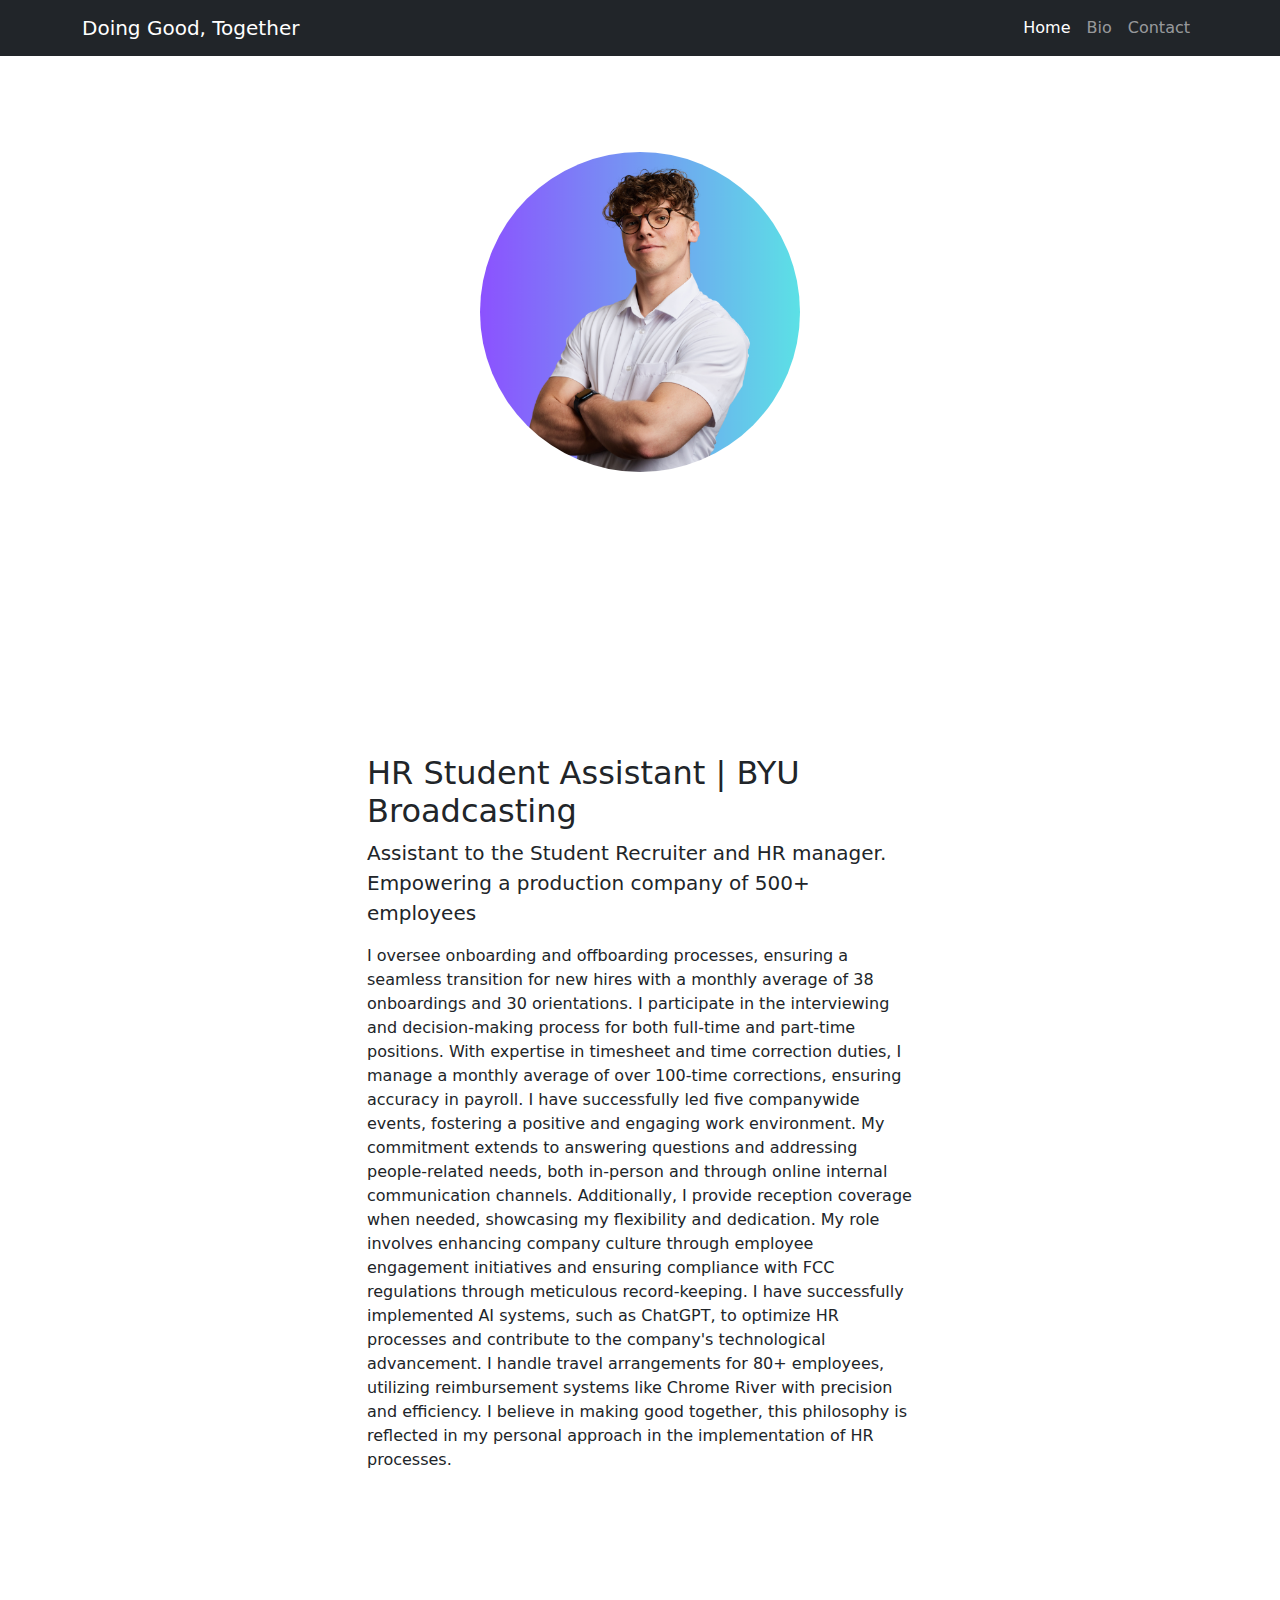
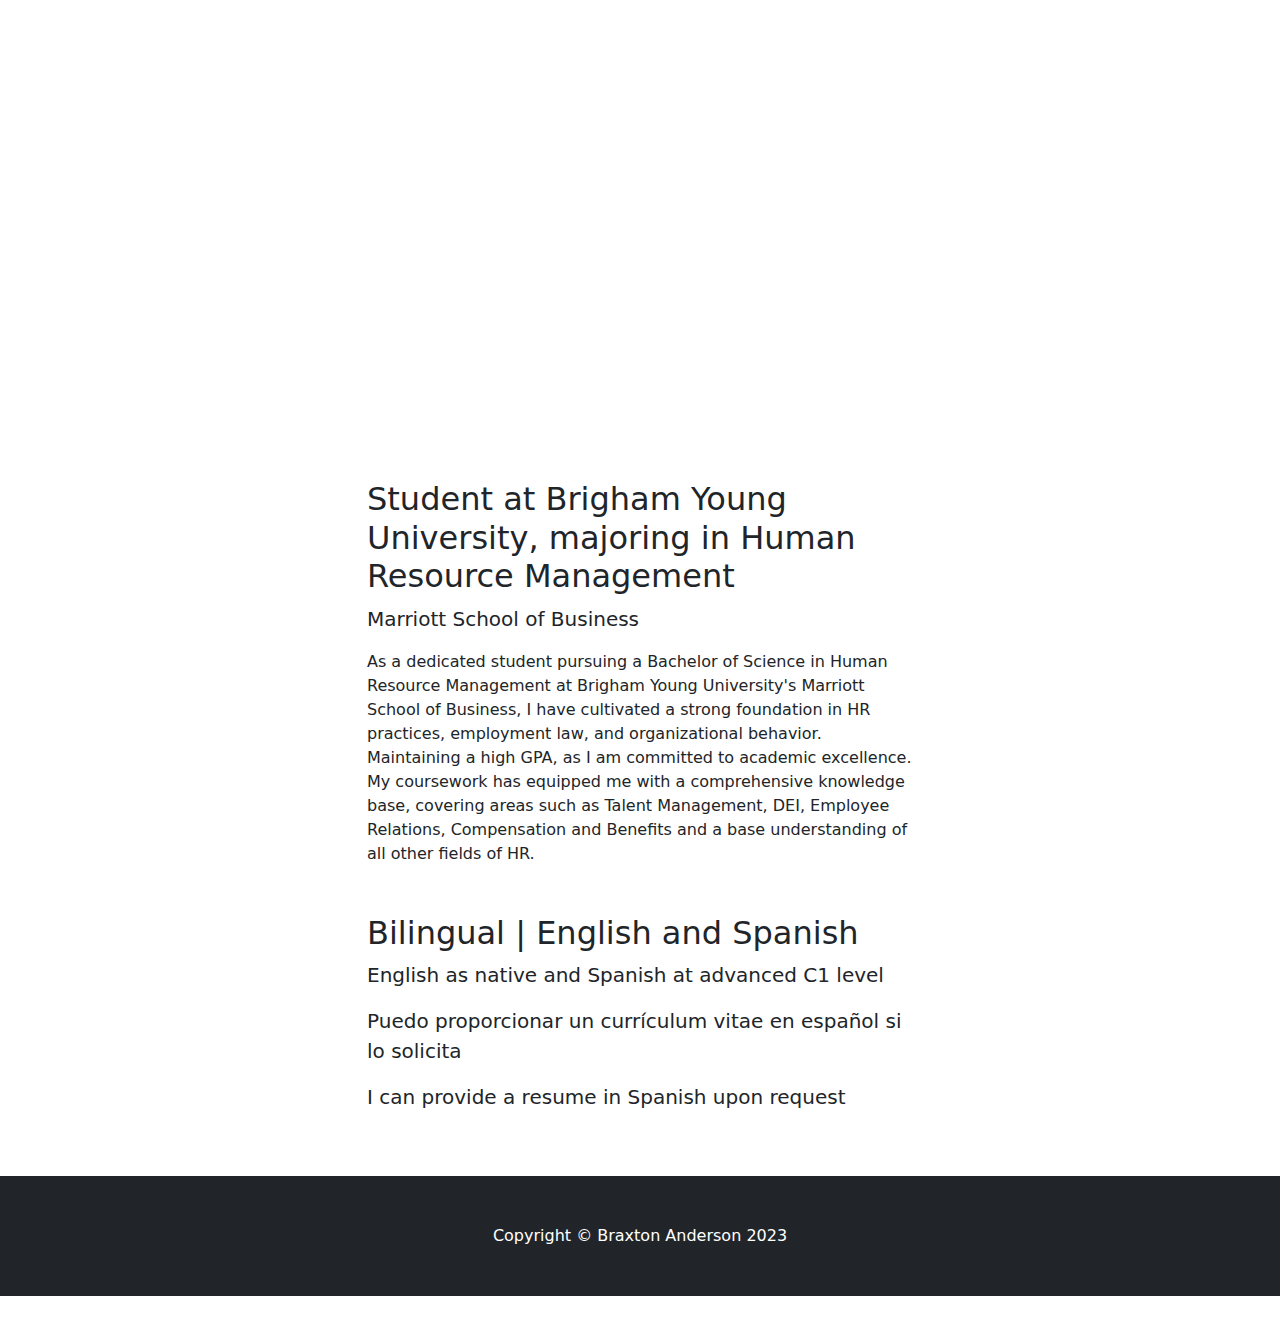
<file: startbootstrap-full-width-pics-gh-pages/index.html>
<!DOCTYPE html>
<html lang="en">
    <head>
        <meta charset="utf-8" />
        <meta name="viewport" content="width=device-width, initial-scale=1, shrink-to-fit=no" />
        <meta name="description" content="" />
        <meta name="author" content="" />
        <title>Braxton Anderson Personal Info</title>
        <!-- Favicon-->
        <link rel="icon" type="image/x-icon" href="assets/favicon.ico" />
        <!-- Core theme CSS (includes Bootstrap)-->
        <link href="css/styles.css" rel="stylesheet" />
    </head>
    <body>
        <!-- Responsive navbar-->
        <nav class="navbar navbar-expand-lg navbar-dark bg-dark">
            <div class="container">
                <a class="navbar-brand" href="#!">Doing Good, Together</a>
                <button class="navbar-toggler" type="button" data-bs-toggle="collapse" data-bs-target="#navbarSupportedContent" aria-controls="navbarSupportedContent" aria-expanded="false" aria-label="Toggle navigation"><span class="navbar-toggler-icon"></span></button>
                <div class="collapse navbar-collapse" id="navbarSupportedContent">
                    <ul class="navbar-nav ms-auto mb-2 mb-lg-0">
                        <li class="nav-item"><a class="nav-link active" aria-current="page" href="#!">Home</a></li>
                        <li class="nav-item"><a class="nav-link" href="about.html">Bio</a></li>
                        <li class="nav-item"><a class="nav-link" href="contact.html">Contact</a></li>
                    </ul>
                </div>
            </div>
        </nav>
        <!-- Header - set the background image for the header in the line below-->
        <header class="py-5 bg-image-full" style="background-image: url('https://th.bing.com/th/id/R.ff8b19e8f403a99b852fb1f578c2ffcd?rik=d5qVoNesVvo97A&riu=http%3a%2f%2fwww.daviddanielsphotography.com%2fwp-content%2fuploads%2f2015%2f11%2fmoab-mesa-arch.jpg&ehk=CTqNy%2fDrjF7oy5Tt%2bkTR%2f%2f%2f2FOZxjOdbHN8iSdAEW9g%3d&risl=&pid=ImgRaw&r=0')">
            <div class="text-center my-5">
                <img class="img-fluid rounded-circle mb-4" src="assets/Untitled design.png" alt="..." />
                <h1 class="text-white fs-3 fw-bolder">Braxton Anderson</h1>
                <p class="text-white-50 mb-0">People management and development | HR professional</p>
            </div>
        </header>
        <!-- Content section-->
        <section class="py-5">
            <div class="container my-5">
                <div class="row justify-content-center">
                    <div class="col-lg-6">
                        <h2>HR Student Assistant | BYU Broadcasting</h2>
                        <p class="lead">Assistant to the Student Recruiter and HR manager. Empowering a production company of 500+ employees</p>
                        <p class="mb-0">I oversee onboarding and offboarding processes, ensuring a seamless transition for new hires with a monthly average of 38 onboardings and 30 orientations. I participate in the interviewing and decision-making process for both full-time and part-time positions. With expertise in timesheet and time correction duties, I manage a monthly average of over 100-time corrections, ensuring accuracy in payroll. I have successfully led five companywide events, fostering a positive and engaging work environment. My commitment extends to answering questions and addressing people-related needs, both in-person and through online internal communication channels. Additionally, I provide reception coverage when needed, showcasing my flexibility and dedication. My role involves enhancing company culture through employee engagement initiatives and ensuring compliance with FCC regulations through meticulous record-keeping. I have successfully implemented AI systems, such as ChatGPT, to optimize HR processes and contribute to the company's technological advancement. I handle travel arrangements for 80+ employees, utilizing reimbursement systems like Chrome River with precision and efficiency. I believe in making good together, this philosophy is reflected in my personal approach in the implementation of HR processes.</p>
                    </div>
                </div>
            </div>
        </section>
        <!-- Image element - set the background image for the header in the line below-->
        <div class="py-5 bg-image-full" style="background-image: url('https://th.bing.com/th/id/R.52a1926ac5c7e3fa6632cda3073f21a5?rik=fcFEXTLbrMIwJA&riu=http%3a%2f%2funiverse.byu.edu%2fwp-content%2fuploads%2f2013%2f10%2f1385605_10153320241340634_1993781297_n.jpg&ehk=Wvb6UzJ4vkMIYSebrH%2fClnAI5EQkoASTZ3XzgoM4A7A%3d&risl=&pid=ImgRaw&r=0')">
            <!-- Put anything you want here! The spacer below with inline CSS is just for demo purposes!-->
            <div style="height: 20rem"></div>
        </div>
        <!-- Content section-->
        <section class="py-5">
            <div class="container my-5">
                <div class="row justify-content-center">
                    <div class="col-lg-6">
                        <h2>Student at Brigham Young University, majoring in Human Resource Management</h2>
                        <p class="lead">Marriott School of Business</p>
                        <p class="mb-0">As a dedicated student pursuing a Bachelor of Science in Human Resource Management at Brigham Young University's Marriott School of Business, I have cultivated a strong foundation in HR practices, employment law, and organizational behavior. Maintaining a high GPA, as I am committed to academic excellence. My coursework has equipped me with a comprehensive knowledge base, covering areas such as Talent Management, DEI, Employee Relations, Compensation and Benefits and a base understanding of all other fields of HR.</p>
                    </div>
                </div>
            </div>
            <div class="container my-5">
                <div class="row justify-content-center">
                    <div class="col-lg-6">
                        <h2>Bilingual | English and Spanish</h2>
                        <p class="lead">English as native and Spanish at advanced C1 level</p>
                        <p class="lead">Puedo proporcionar un currículum vitae en español si lo solicita</p>
                        <p class="lead"> I can provide a resume in Spanish upon request</p>
                    </div>
                </div>
            </div>
        <!-- Footer-->
        <footer class="py-5 bg-dark">
            <div class="container"><p class="m-0 text-center text-white">Copyright &copy; Braxton Anderson 2023</p></div>
        </footer>
        <!-- Bootstrap core JS-->
        <script src="https://cdn.jsdelivr.net/npm/bootstrap@5.2.3/dist/js/bootstrap.bundle.min.js"></script>
        <!-- Core theme JS-->
        <script src="js/scripts.js"></script>
    </body>
</html>
</file>
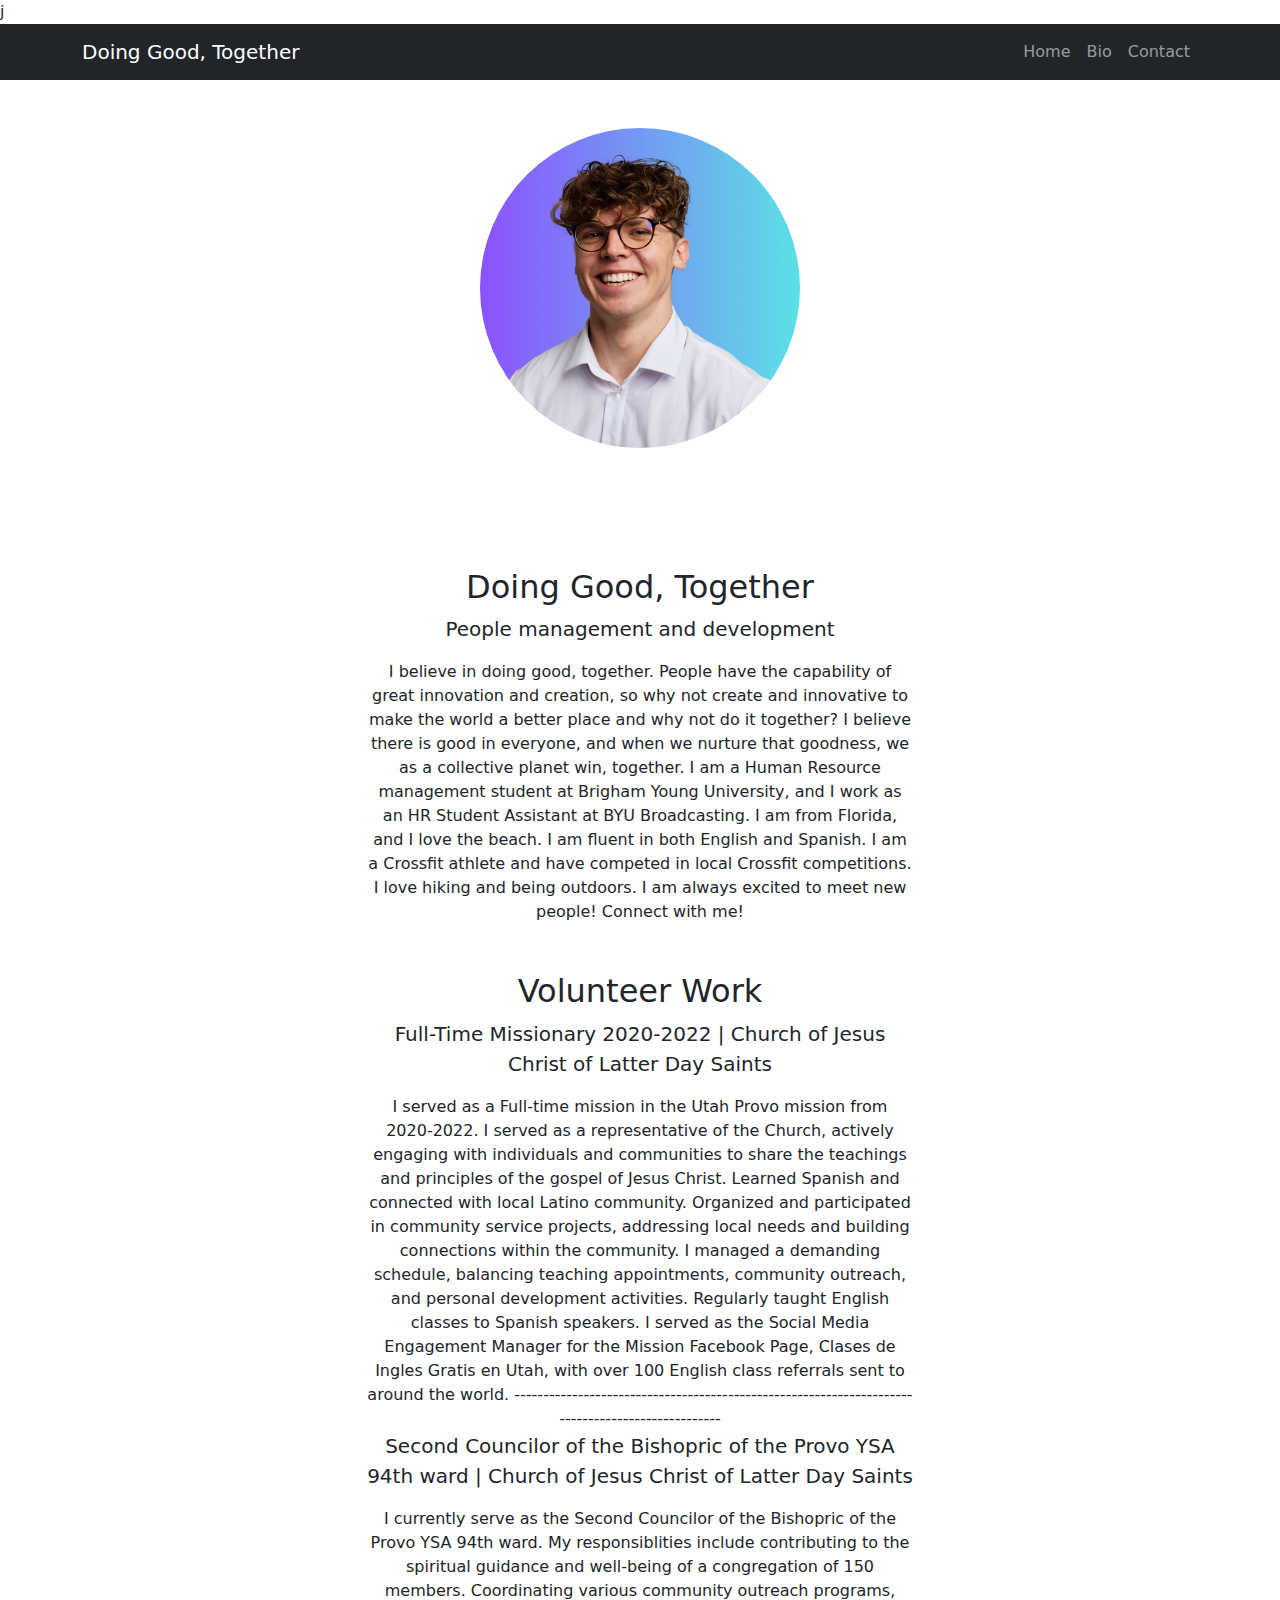
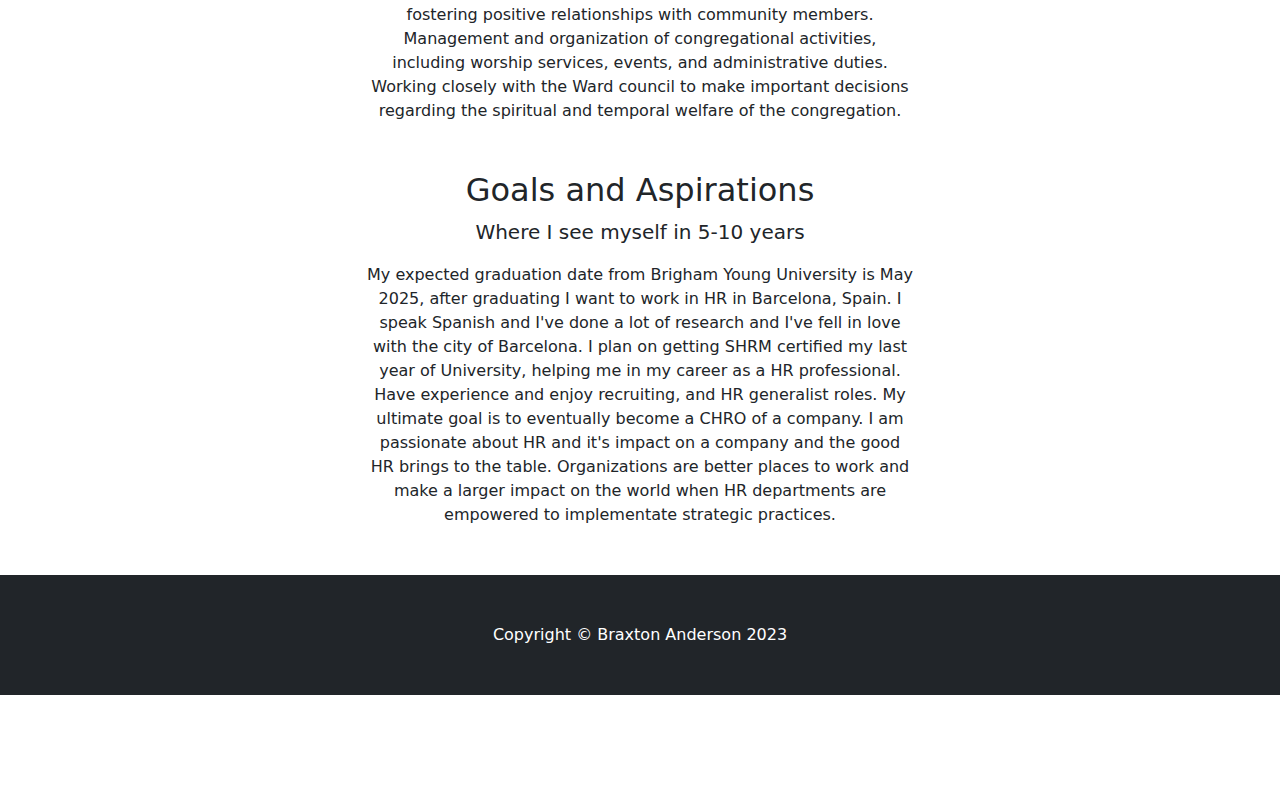
<file: startbootstrap-full-width-pics-gh-pages/about.html>
<!DOCTYPE html>
<html lang="en">
<head>
    <meta charset="utf-8" />
        <meta name="viewport" content="width=device-width, initial-scale=1, shrink-to-fit=no" />
        <meta name="description" content="" />
        <meta name="author" content="" />
        <title>Braxton Anderson Personal Info</title>
        <!-- Favicon-->
        <link rel="icon" type="image/x-icon" href="assets/favicon.ico" />
        <!-- Core theme CSS (includes Bootstrap)-->
        <link href="css/styles.css" rel="stylesheet" />
</head>j
    <body>
        <!-- Responsive navbar-->
        <nav class="navbar navbar-expand-lg navbar-dark bg-dark">
            <div class="container">
                <a class="navbar-brand" href="#!">Doing Good, Together</a>
                <button class="navbar-toggler" type="button" data-bs-toggle="collapse" data-bs-target="#navbarSupportedContent" aria-controls="navbarSupportedContent" aria-expanded="false" aria-label="Toggle navigation"><span class="navbar-toggler-icon"></span></button>
                <div class="collapse navbar-collapse" id="navbarSupportedContent">
                    <ul class="navbar-nav ms-auto mb-2 mb-lg-0">
                        <li class="nav-item"><a class="nav-link" href="index.html">Home</a></li>
                        <li class="nav-item"><a class="nav-link" href="about.html">Bio</a></li>
                        <li class="nav-item"><a class="nav-link" href="contact.html">Contact</a></li>
                    </ul>
                </div>
            </div>
        </nav>
            <div class="text-center my-5">
                <img class="img-fluid rounded-circle mb-4" src="assets/Untitled design (1).png" alt="..." />
                <!-- Content section-->
        <section class="py-5">
            <div class="container my-5">
                <div class="row justify-content-center">
                    <div class="col-lg-6">
                        <h2>Doing Good, Together</h2>
                        <p class="lead">People management and development</p>
                        <p class="mb-0">I believe in doing good, together. People have the capability of great innovation and creation, so why not create and innovative to make the world a better place and why not do it together? I believe there is good in everyone, and when we nurture that goodness, we as a collective planet win, together. I am a Human Resource management student at Brigham Young University, and I work as an HR Student Assistant at BYU Broadcasting. I am from Florida, and I love the beach. I am fluent in both English and Spanish. I am a Crossfit athlete and have competed in local Crossfit competitions. I love hiking and being outdoors. I am always excited to meet new people! Connect with me!</p>
                    </div>
                </div>
            </div>
            <div class="container my-5">
                <div class="row justify-content-center">
                    <div class="col-lg-6">
                        <h2>Volunteer Work</h2>
                        <p class="lead">Full-Time Missionary 2020-2022 | Church of Jesus Christ of Latter Day Saints</p>
                        <p class="mb-0">I served as a Full-time mission in the Utah Provo mission from 2020-2022. I served as a representative of the Church, actively engaging with individuals and communities to share the teachings and principles of the gospel of Jesus Christ. Learned Spanish and connected with local Latino community. Organized and participated in community service projects, addressing local needs and building connections within the community. I managed a demanding schedule, balancing teaching appointments, community outreach, and personal development activities. Regularly taught English classes to Spanish speakers. I served as the Social Media Engagement Manager for the Mission Facebook Page, Clases de Ingles Gratis en Utah, with over 100 English class referrals sent to around the world. 
                                 -------------------------------------------------------------------------------------------------
                        </p>
                        <p class="lead">Second Councilor of the Bishopric of the Provo YSA 94th ward | Church of Jesus Christ of Latter Day Saints</p>
                        <p class="mb-0">I currently serve as the Second Councilor of the Bishopric of the Provo YSA 94th ward. My responsiblities include contributing to the spiritual guidance and well-being of a congregation of 150 members. Coordinating various community outreach programs, fostering positive relationships with community members. Management and organization of congregational activities, including worship services, events, and administrative duties. Working closely with the Ward council to make important decisions regarding the spiritual and temporal welfare of the congregation.</p>
                    </div>
                </div>
            </div>
            <div class="container my-5">
                <div class="row justify-content-center">
                    <div class="col-lg-6">
                        <h2>Goals and Aspirations</h2>
                        <p class="lead">Where I see myself in 5-10 years</p>
                        <p class="mb-0">My expected graduation date from Brigham Young University is May 2025, after graduating I want to work in HR in Barcelona, Spain. I speak Spanish and I've done a lot of research and I've fell in love with the city of Barcelona. I plan on getting SHRM certified my last year of University, helping me in my career as a HR professional. Have experience and enjoy recruiting, and HR generalist roles. My ultimate goal is to eventually become a CHRO of a company. I am passionate about HR and it's impact on a company and the good HR brings to the table. Organizations are better places to work and make a larger impact on the world when HR departments are empowered to implementate strategic practices.</p>
                    </div>
                </div>
            </div>
        <!-- Footer-->
        <footer class="py-5 bg-dark">
            <div class="container"><p class="m-0 text-center text-white">Copyright &copy; Braxton Anderson 2023</p></div>
        </footer>
        <!-- Bootstrap core JS-->
        <script src="https://cdn.jsdelivr.net/npm/bootstrap@5.2.3/dist/js/bootstrap.bundle.min.js"></script>
        <!-- Core theme JS-->
        <script src="js/scripts.js"></script>
    </body>
</html>
</file>
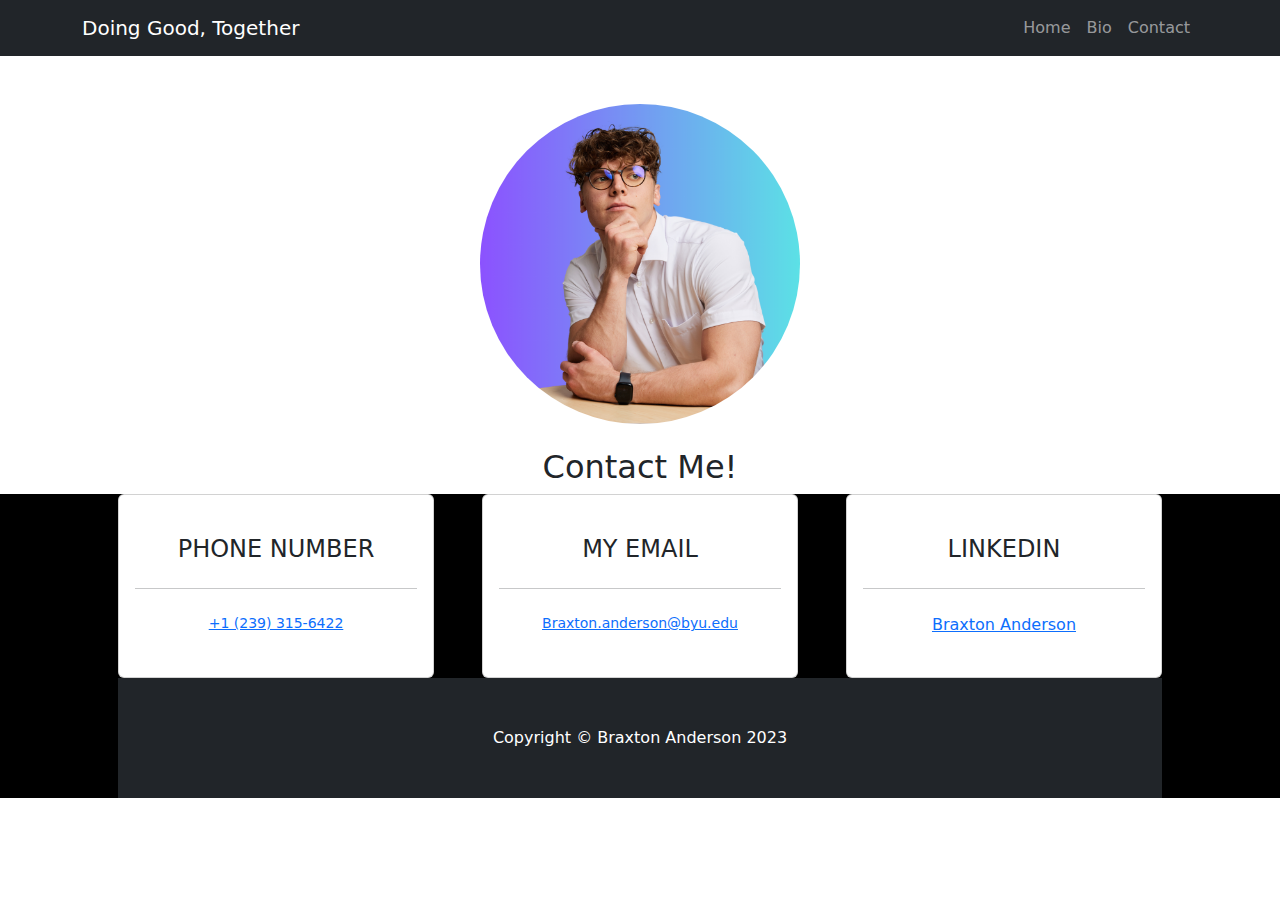
<file: startbootstrap-full-width-pics-gh-pages/contact.html>
<!DOCTYPE html>
<html lang="en">
<head>
    <meta charset="utf-8" />
        <meta name="viewport" content="width=device-width, initial-scale=1, shrink-to-fit=no" />
        <meta name="description" content="" />
        <meta name="author" content="" />
        <title>Braxton Anderson Personal Info</title>
        <!-- Favicon-->
        <link rel="icon" type="image/x-icon" href="assets/favicon.ico" />
        <!-- Core theme CSS (includes Bootstrap)-->
        <link href="css/styles.css" rel="stylesheet" />
</head>
    <body>
        <!-- Responsive navbar-->
        <nav class="navbar navbar-expand-lg navbar-dark bg-dark">
            <div class="container">
                <a class="navbar-brand" href="#!">Doing Good, Together</a>
                <button class="navbar-toggler" type="button" data-bs-toggle="collapse" data-bs-target="#navbarSupportedContent" aria-controls="navbarSupportedContent" aria-expanded="false" aria-label="Toggle navigation"><span class="navbar-toggler-icon"></span></button>
                <div class="collapse navbar-collapse" id="navbarSupportedContent">
                    <ul class="navbar-nav ms-auto mb-2 mb-lg-0">
                        <li class="nav-item"><a class="nav-link" href="index.html">Home</a></li>
                        <li class="nav-item"><a class="nav-link" href="about.html">Bio</a></li>
                        <li class="nav-item"><a class="nav-link" href="contact.html">Contact</a></li>
                    </ul>
                </div>
            </div>
        </nav>
        <section>
            <div class="text-center my-5">
                <img class="img-fluid rounded-circle mb-4" src="assets/Untitled design (2).png" alt="..." />
                <div class="row justify-content-center">
                <div class="col-lg-6">
                    <h2>Contact Me!</h2>
                </div>
            </div>
                <section class="contact-section bg-black">
                    <div class="container px-4 px-lg-5">
                        <div class="row gx-4 gx-lg-5">
                            <div class="col-md-4 mb-3 mb-md-0">
                                <div class="card py-4 h-100">
                                    <div class="card-body text-center">
                                        <i class="fas fa-map-marked-alt text-primary mb-2"></i>
                                        <h4 class="text-uppercase m-0">Phone Number</h4>
                                        <hr class="my-4 mx-auto" />
                                        <div class="small text-black-50"><a href="#!">+1 (239) 315-6422</a></div>
                                    </div>
                                </div>
                            </div>
                            <div class="col-md-4 mb-3 mb-md-0">
                                <div class="card py-4 h-100">
                                    <div class="card-body text-center">
                                        <i class="fas fa-envelope text-primary mb-2"></i>
                                        <h4 class="text-uppercase m-0">My Email</h4>
                                        <hr class="my-4 mx-auto" />
                                        <div class="small text-black-50"><a href="#!">Braxton.anderson@byu.edu</a></div>
                                    </div>
                                </div>
                            </div>
                            <div class="col-md-4 mb-3 mb-md-0">
                                <div class="card py-4 h-100">
                                    <div class="card-body text-center">
                                        <i class="fas fa-mobile-alt text-primary mb-2"></i>
                                        <h4 class="text-uppercase m-0">LinkedIn</h4>
                                        <hr class="my-4 mx-auto" />
                                        <a href="https://www.linkedin.com/in/braxton-anderson-67832b182/">Braxton Anderson</a>
                                    </div>
                                </div>
                            </div>
                        </div>
        <!-- Footer-->
        <footer class="py-5 bg-dark">
            <div class="container"><p class="m-0 text-center text-white">Copyright &copy; Braxton Anderson 2023</p></div>
        </footer>
        <!-- Bootstrap core JS-->
        <script src="https://cdn.jsdelivr.net/npm/bootstrap@5.2.3/dist/js/bootstrap.bundle.min.js"></script>
        <!-- Core theme JS-->
        <script src="js/scripts.js"></script>
    </body>
</html>
</file>
